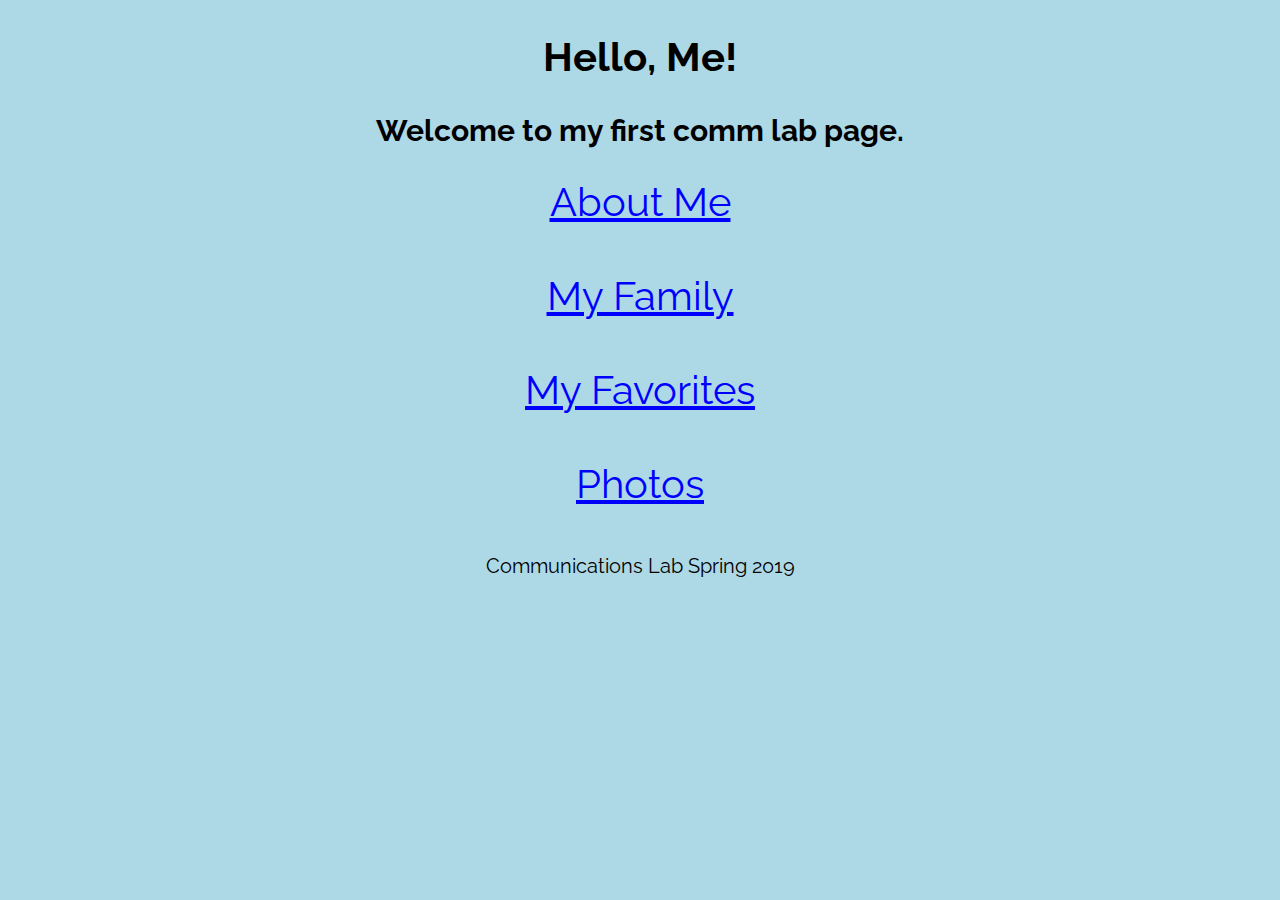
<file: week3/index.html>
<!DOCTYPE html>
<html lang="en" dir="ltr">
<head>
  <meta charset="utf-8">
  <title>My First Comm Lab Page</title>
  <link rel="stylesheet" href="css/style.css">
  <link href="https://fonts.googleapis.com/css?family=Raleway" rel="stylesheet">
</head>
<body>
  <div class="container1"><h2>Hello, Me!</h2>
    <h3>Welcome to my first comm lab page.</h3>
  </div>
  <div class="aboutme"><a href="aboutme.html">About Me</a></div>
  <br>
  <div class="myfamily"><a href="myfamily.html">My Family</a></div>
  <br>
  <div class="myfavorites"><a href="myfavorites.html">My Favorites</a></div>
  <br>
  <div class="photos"><a href="photos.html">Photos</a></div>
</div>
<br>
<div class="footer">
  Communications Lab Spring 2019
</div>
</body>
</html>
</file>
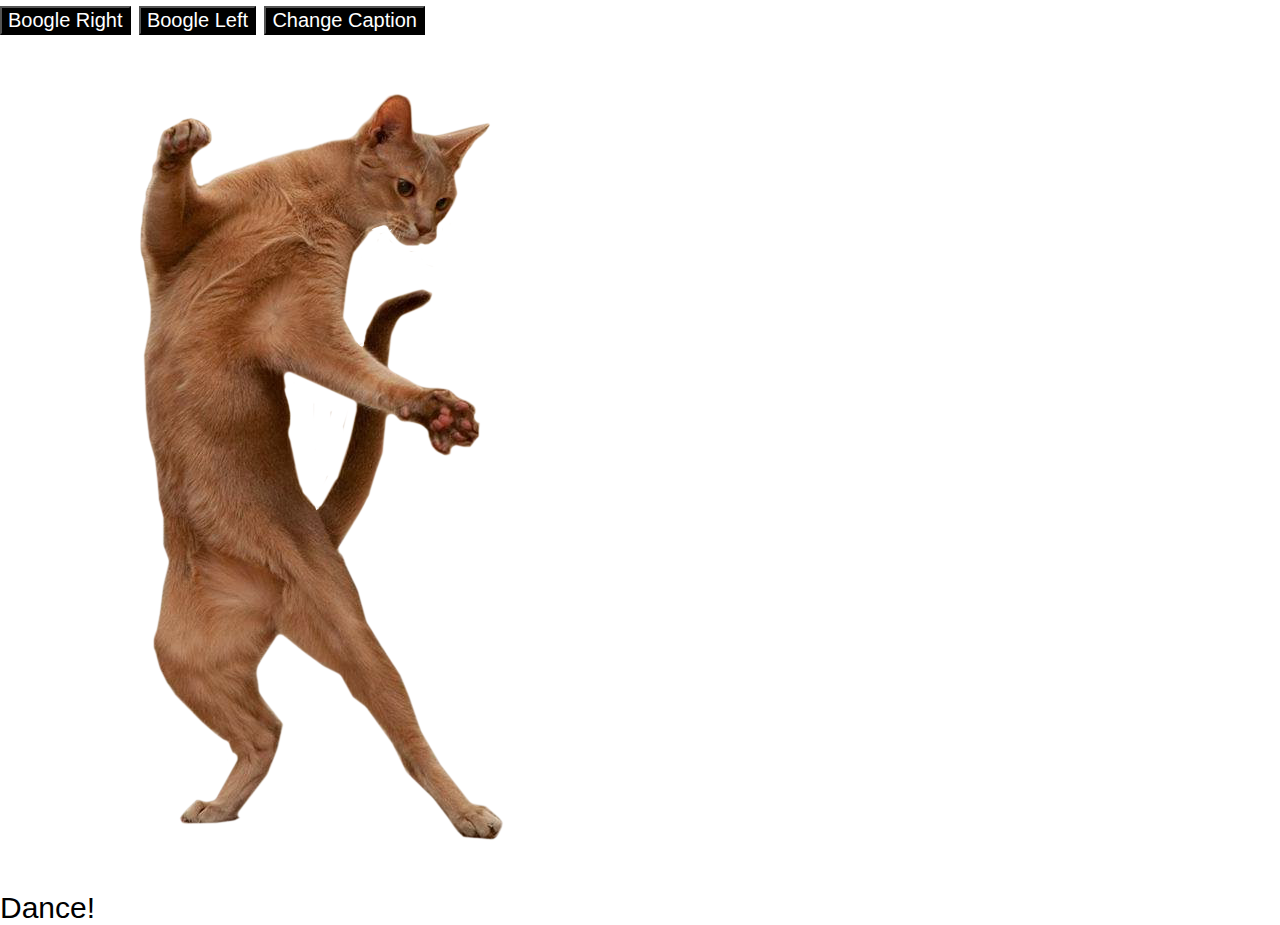
<file: week4/index.html>
<!DOCTYPE html>
<html lang="en" dir="ltr">
<head>
  <meta charset="utf-8">
  <title>Comm Lab</title>
  <link rel="stylesheet" href="css/style.css">
</head>
<body>
  <button onclick="changeContent1()">Boogle Right</button>
  <button onclick="changeContent()">Boogle Left</button>
  <button onclick="changeContent2()">Change Caption</button>
  <div>
    <img id="photo1" src="images/cat2.png" alt="IMA Photo">
    <p id="photo-caption1">Dance!</p>
  </div>

  <!-- <div>
    <img id="photo" src="images/cat1.png" alt="IMA Photo">
    <p id="photo-caption">Dance!</p>
  </div> -->
  <!-- <script src="js/script.js" type="text/javascript">
    document.getElementById('title1').inherHTML = "Comm Lab";
    document.getElementById('info1').inherHTML = "Intro to JavaScript";
  </script> -->
</body>
</html>
</file>
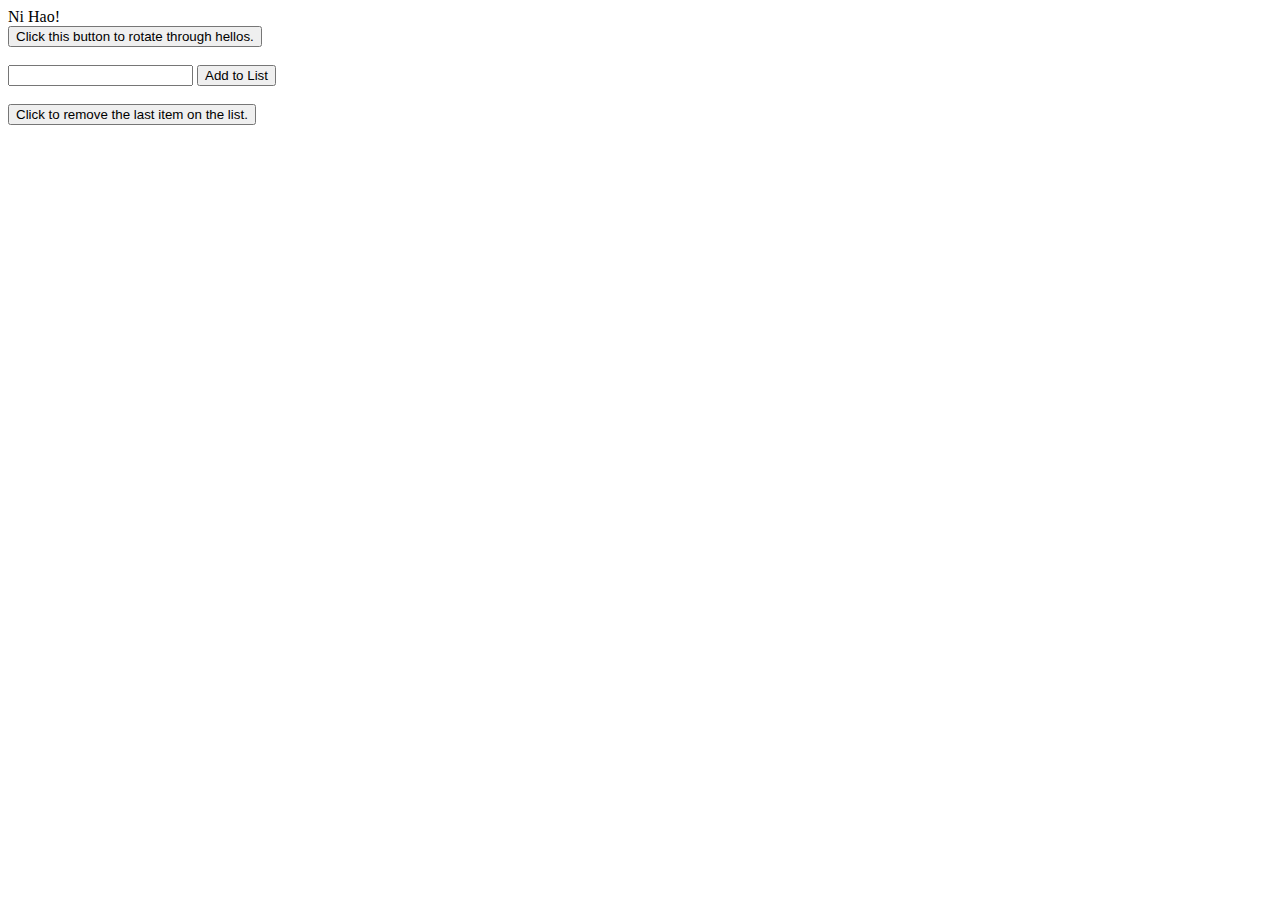
<file: week5/index.html>
<!DOCTYPE html>
<html lang="en" dir="ltr">
  <head>
    <meta charset="utf-8">
    <title></title>
  </head>
  <body>
    <div id="helloText">Ni Hao!<br></div>
    <button onclick="rotate()">Click this button to rotate through hellos.
    </button>
    <script src="js/script.js" type="text/javascript"></script>
<br><br>

<input id="addToList"></input>
<button onclick="addtoList()">Add to List</button>
<br><br>
<button onclick="removeFromList()">Click to remove the last item on the list.
</button>
<div id="removed"></div>
  </body>
</html>
</file>
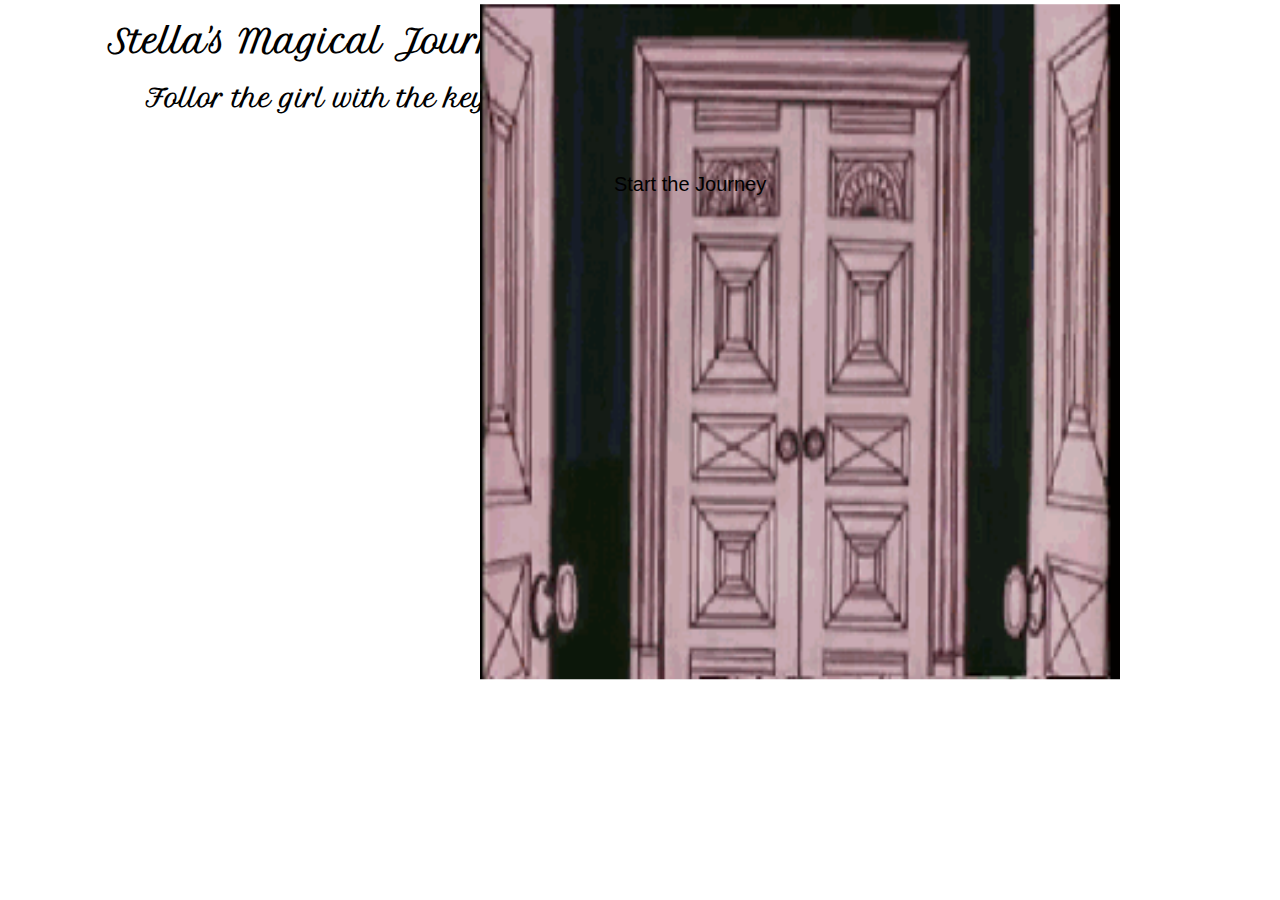
<file: week5/comicproject/index.html>
<!DOCTYPE html>
<html lang="en" dir="ltr">
  <head>
    <meta charset="utf-8">
    <title>Stella's Magical Journey</title>
      <link href="https://fonts.googleapis.com/css?family=Petit+Formal+Script" rel="stylesheet">
  </head>
  <body>
    <link rel="stylesheet" href="css/stylesheet.css">
    <div class="container1">
    <h1>Stella's Magical Journey</h1>
    <h2>Follor the girl with the key...</h2>
  </div>
    <br><br>
    <div class="container2">
        <img src="images/door.gif" alt="contained">
      <button class="btn">Start the Journey</button>
    </div>
  </body>
</html>
</file>
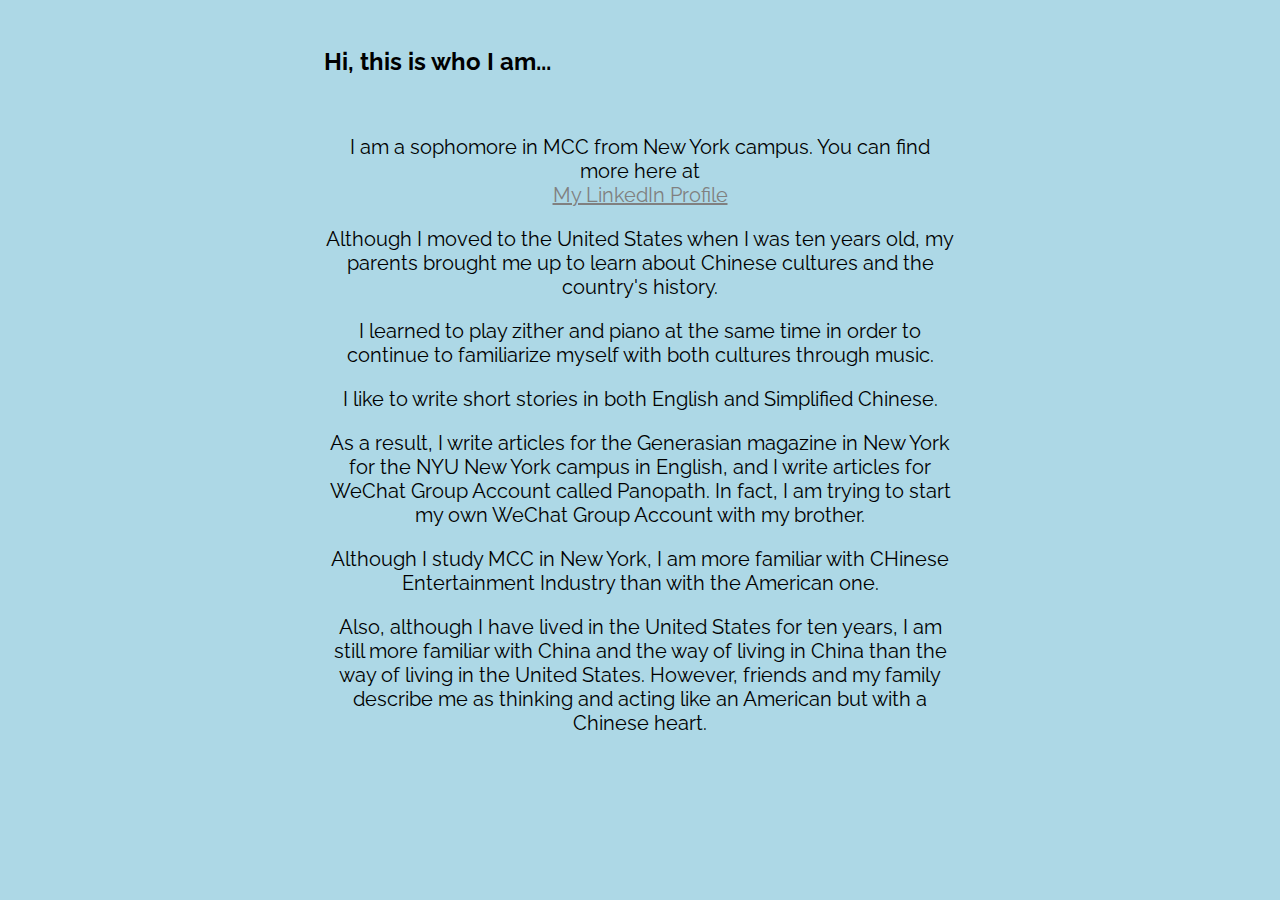
<file: week3/aboutme.html>
<!DOCTYPE html>
<html lang="en" dir="ltr">
  <head>
    <meta charset="utf-8">
    <title>About Me</title>
    <link rel="stylesheet" href="css/aboutme.css">
    <link href="https://fonts.googleapis.com/css?family=Raleway" rel="stylesheet">
  </head>
  <body>
    <div class="box"><br>
<h2>Hi, this is who I am...</h2>
<br>
    <p>I am a sophomore in MCC from New York campus.
      You can find more here at <br><a href="https://linkedin.com/in/mingyue-deng-03b652163/">My LinkedIn Profile</a></p>
      <p>Although I moved to the United States when I was ten years old,
        my parents brought me up to learn about Chinese cultures and the country's history.</p>
      <p>  I learned to play zither and piano at the same time in order to continue to familiarize myself with both cultures through music.</p>
      <p>I like to write short stories in both English and Simplified Chinese.</p>
      <p>As a result, I write articles for the Generasian magazine in New York for the NYU New York campus in English, and I write articles for WeChat Group Account called Panopath. In fact, I am trying to start my own WeChat Group Account with my brother.</p>
      <p>Although I study MCC in New York, I am more familiar with CHinese Entertainment Industry than with the American one.</p>
      <p>Also, although I have lived in the United States for ten years, I am still more familiar with China and the way of living in China than the way of living in the United States. However, friends and my family describe me as thinking and acting like an American but with a Chinese heart.</p>
    </div>
    <br>
  </body>
</html>
</file>
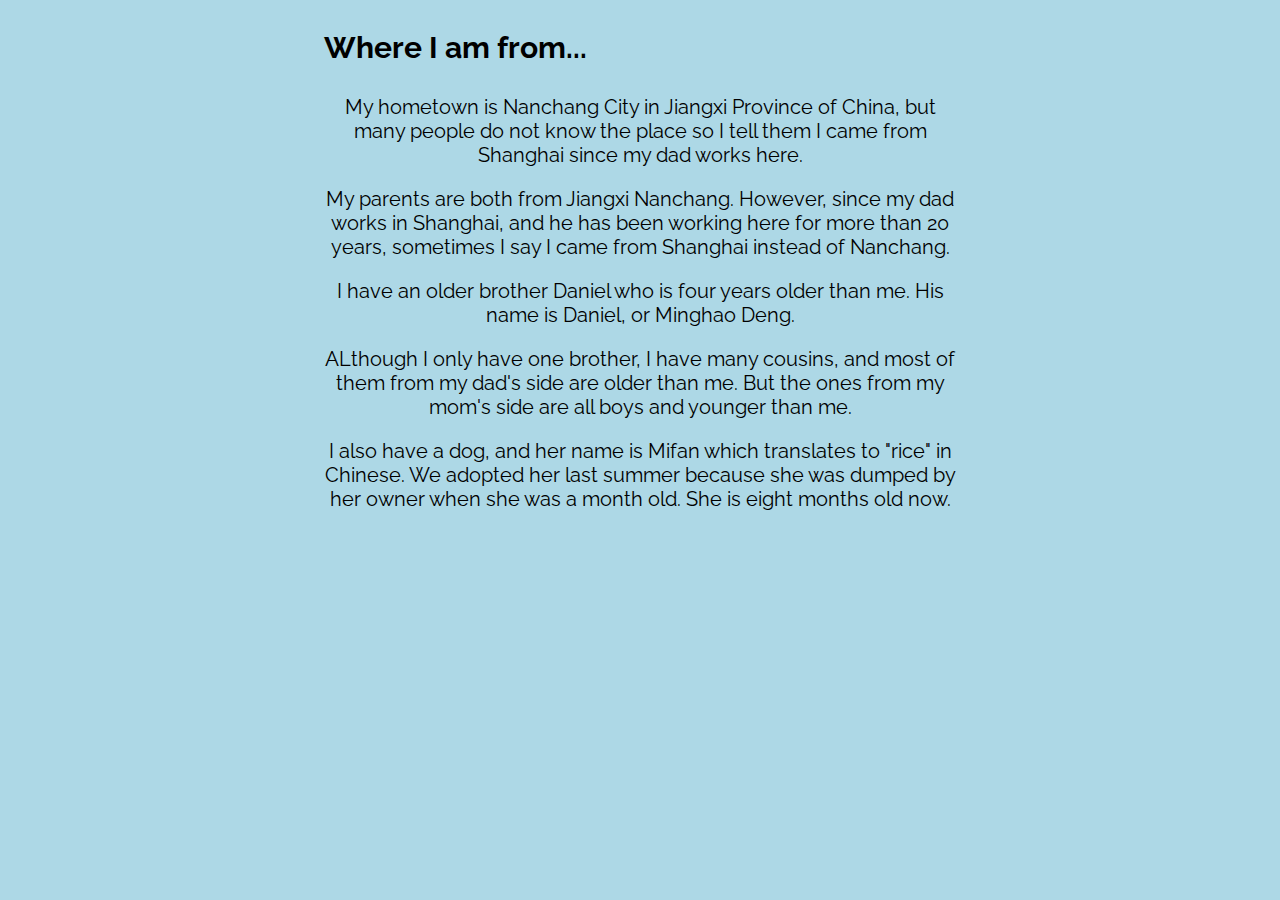
<file: week3/myfamily.html>
<!DOCTYPE html>
<html lang="en" dir="ltr">
  <head>
    <meta charset="utf-8">
    <title>My Family</title>
    <link rel="stylesheet" href="css/myfamily.css">
    <link href="https://fonts.googleapis.com/css?family=Raleway" rel="stylesheet">
  </head>
  <body>
    <div class="box2">
    <h3>Where I am from...</h3>
<p>My hometown is Nanchang City in Jiangxi Province of China, but many people do not know the place so I tell them I came from Shanghai since my dad works here.</p>
<p>My parents are both from Jiangxi Nanchang. However, since my dad works in Shanghai, and he has been working here for more than 20 years, sometimes I say I came from Shanghai instead of Nanchang.</p>
<p>I have an older brother Daniel who is four years older than me. His name is Daniel, or Minghao Deng.</p>
<p>ALthough I only have one brother, I have many cousins, and most of them from my dad's side are older than me. But the ones from my mom's side are all boys and younger than me.</p>
<p>I also have a dog, and her name is Mifan which translates to "rice" in Chinese. We adopted her last summer because she was dumped by her owner when she was a month old. She is eight months old now.</p>
</div>
  </body>
</html>
</file>
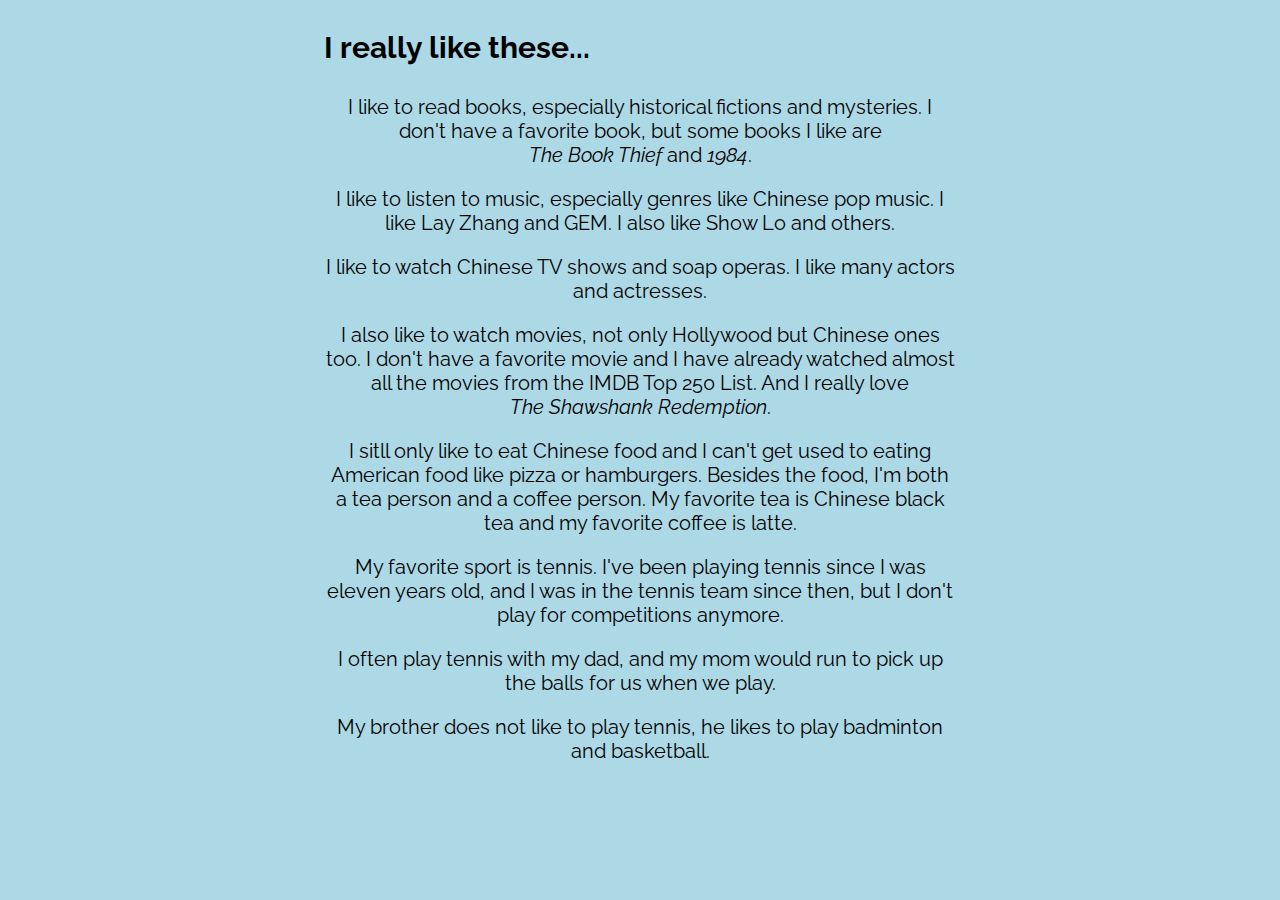
<file: week3/myfavorites.html>
<!DOCTYPE html>
<html lang="en" dir="ltr">
  <head>
    <meta charset="utf-8">
    <title>My Favorties</title>
    <link rel="stylesheet" href="css/myfavorites.css">
    <link href="https://fonts.googleapis.com/css?family=Raleway" rel="stylesheet">
  </head>
  <body>
    <div class="box3">
    <h3>I really like these...</h3>
    <p>I like to read books, especially historical fictions and mysteries.
      I don't have a favorite book, but some books I like are <br><i>The Book Thief</i> and <i>1984</i>.</p>
      <p>I like to listen to music, especially genres like Chinese pop music. I like Lay Zhang and GEM. I also like Show Lo and others.</p>
      <p>I like to watch Chinese TV shows and soap operas. I like many actors and actresses.</p>
      <p>I also like to watch movies, not only Hollywood but Chinese ones too. I don't have a favorite movie and I have already watched almost all the movies from the IMDB Top 250 List. And I really love <br><i>The Shawshank Redemption</i>.</p>
    <p>I sitll only like to eat Chinese food and I can't get used to eating American food like pizza or hamburgers. Besides the food, I'm both a tea person and a coffee person. My favorite tea is Chinese black tea and my favorite coffee is latte.</p>
    <p>My favorite sport is tennis. I've been playing tennis since I was eleven years old, and I was in the tennis team since then, but I don't play for competitions anymore.</p>
    <p>I often play tennis with my dad, and my mom would run to pick up the balls for us when we play.</p>
    <p>My brother does not like to play tennis, he likes to play badminton and basketball.</p>
  </div>
  </body>
</html>
</file>
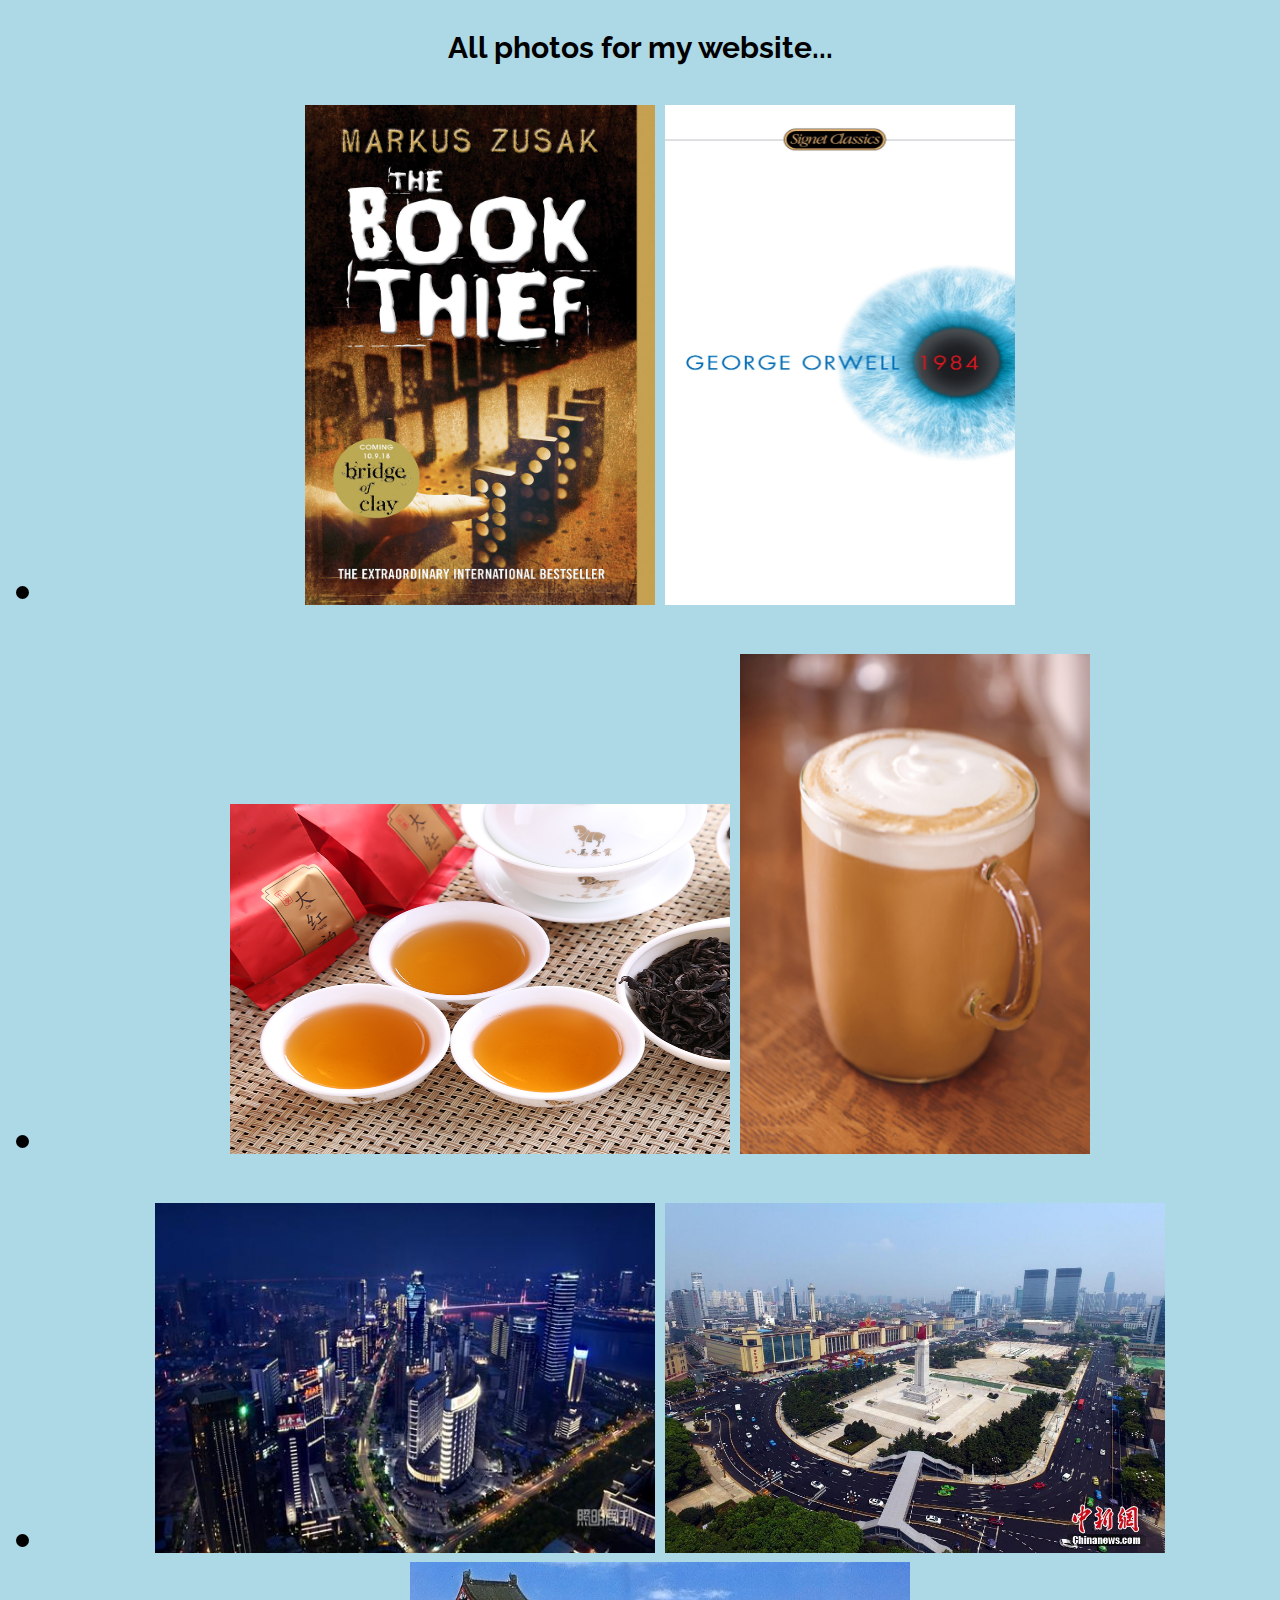
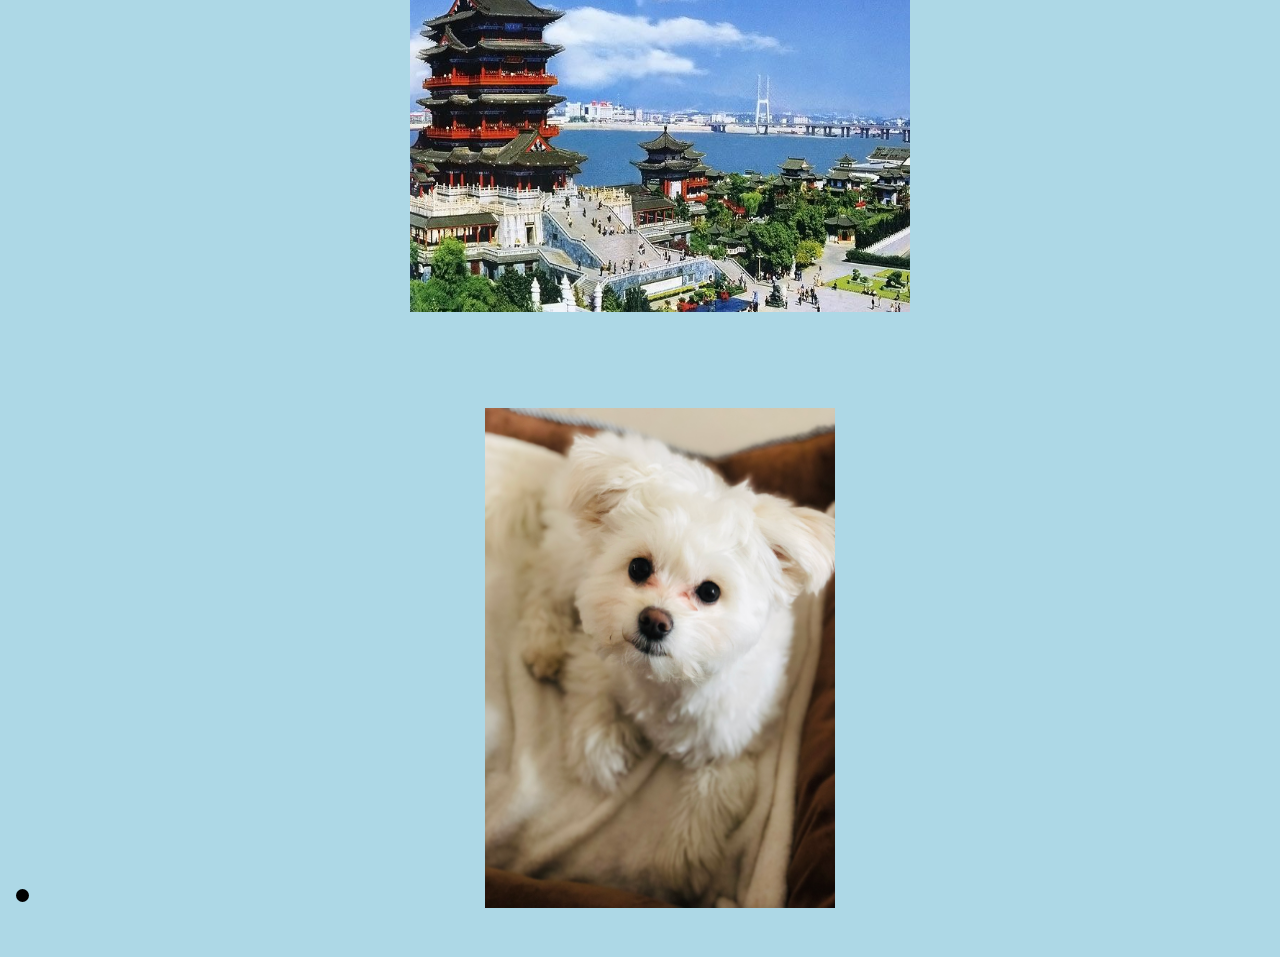
<file: week3/photos.html>
<!DOCTYPE html>
<html lang="en" dir="ltr">
  <head>
    <meta charset="utf-8">
    <title>Photos</title>
    <link rel="stylesheet" href="css/style.css">
    <link href="https://fonts.googleapis.com/css?family=Raleway" rel="stylesheet">
  </head>
  <body>
    <div class="box4">
      <h3>All photos for my website...</h3>
    <ul>
      <li><img src="images/thebookthief.jpg" alt="The Book Thief" height="500" width="350">
        <img src="images/1984.jpg" alt="1984" height="500" width="350"></li>
    </ul>
    <ul>
        <li><img src="images/blacktea.jpg" alt="Black Tea" height="350" width="500">
    <img src="images/latte.jpg" alt="Latte" height="500" width="350"></li>
      </ul>
      <ul>
        <li><img src="images/honggutan.jpg" alt="Honggutan" height="350" width="500">
          <img src="images/bayiplaza.jpg" alt="Bayi Plaza" height="350" width="500">
          <img src="images/nanchang.jpg" alt="Nanchang" height="350" width="500"></li>
        <br>
      </ul>
      <ul>
        <li><img src="images/mifan.jpg" alt="Mifan" height="500" width="350"></li>
      </ul>
    </div>
  </body>
</html>
</file>
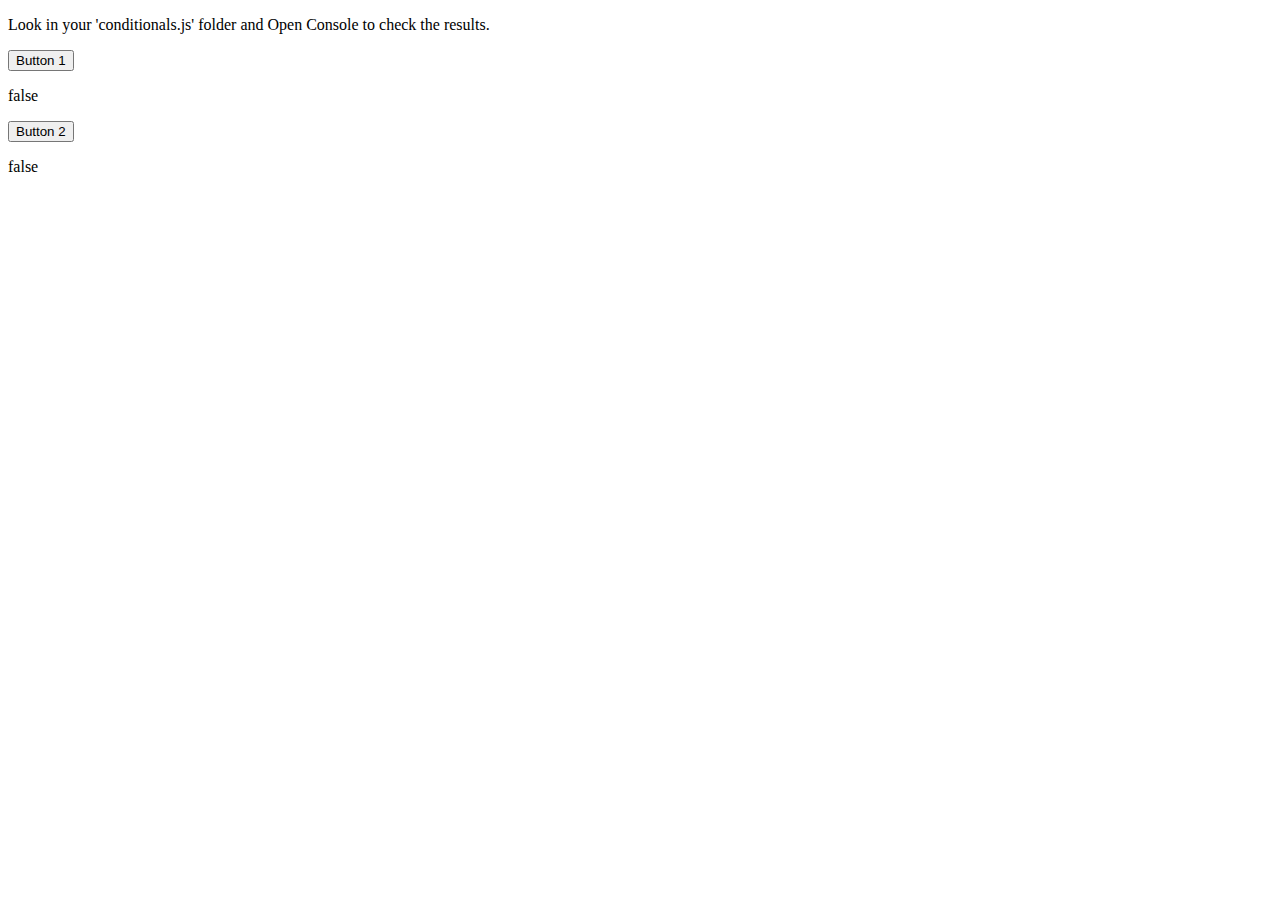
<file: week4/conditionals.html>
<!DOCTYPE html>
<html lang="en" dir="ltr">
  <head>
    <meta charset="utf-8">
    <title></title>
    <link rel="conditionals" href="conditionals.css">
  </head>
  <body>

<p>Look in your 'conditionals.js' folder and Open Console to check the results.</p>

<div id="color-box">
  <!-- empty -->
</div>

<button onclick="buttonClicked()">Button 1</button>
<p id="button1-state">false</p>
<button onclick="button2Clicked()">Button 2</button>
<p id="button2-state">false</p>

    <script src="js/conditionals.js" type="text/javascript">
</html>
</file>
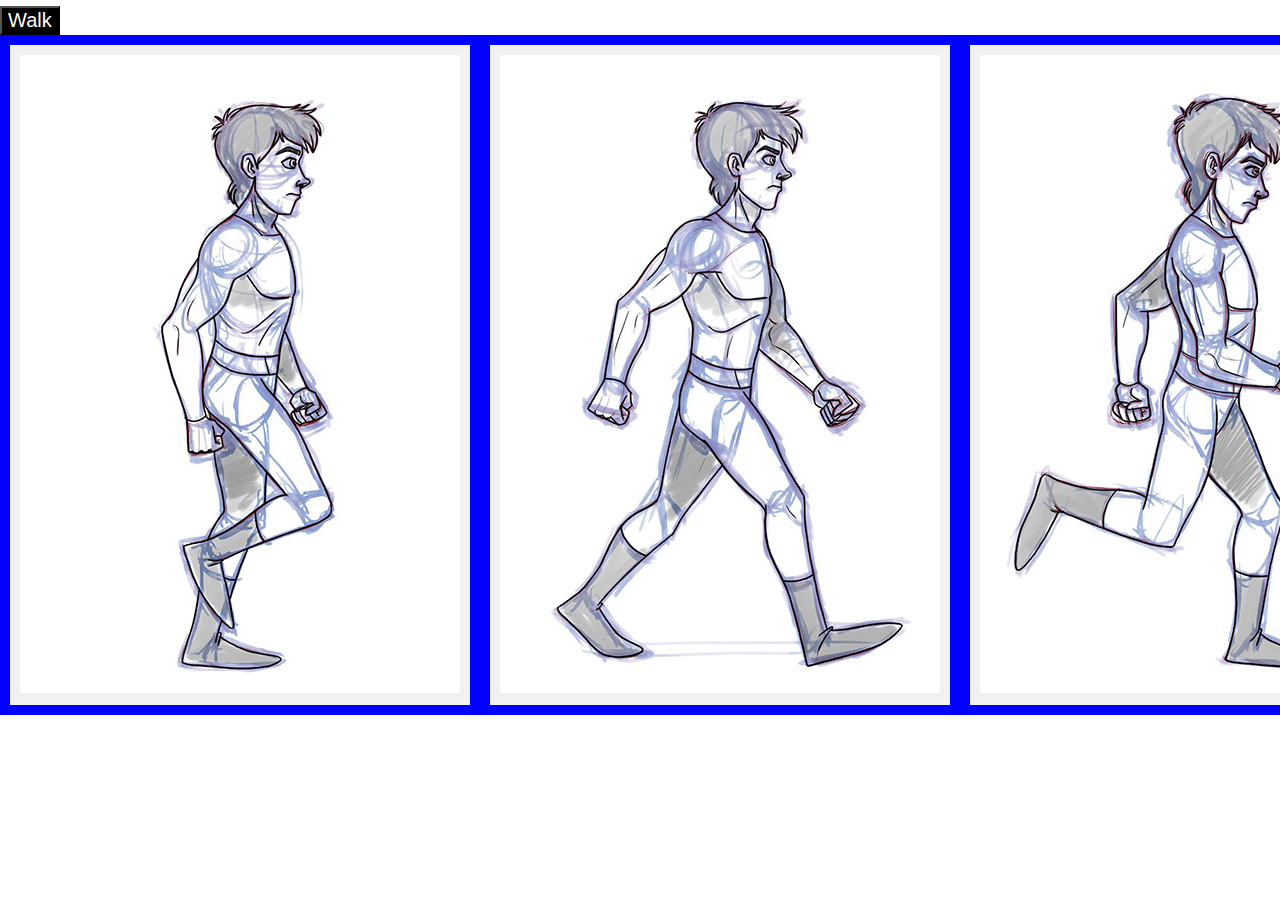
<file: week4/exercise.html>
<!DOCTYPE html>
<html lang="en" dir="ltr">
<head>
  <meta charset="utf-8">
  <title>Exercise</title>
  <link rel="stylesheet" href="css/exercise.css">
</head>

<body>

  <button onclick="changeImage()">Walk</button>
  <div class="flex-container">
    <div id="box1">
        <img src="images/walking0.jpg"></div>
    <div id="box2">
        <img src="images/walking1.jpg"></div>
    <div id="box3">
        <img src="images/walking2.jpg"></div>
  </div>
  <script src="js/exercise.js" type="text/javascript">
  document.getElementById("box1").style.opacity = 0;
  document.getElementById("box2").style.opacity = 1;
  document.getElementById("box3").style.opacity = 0;
  </script>
</body>
</html>
</file>
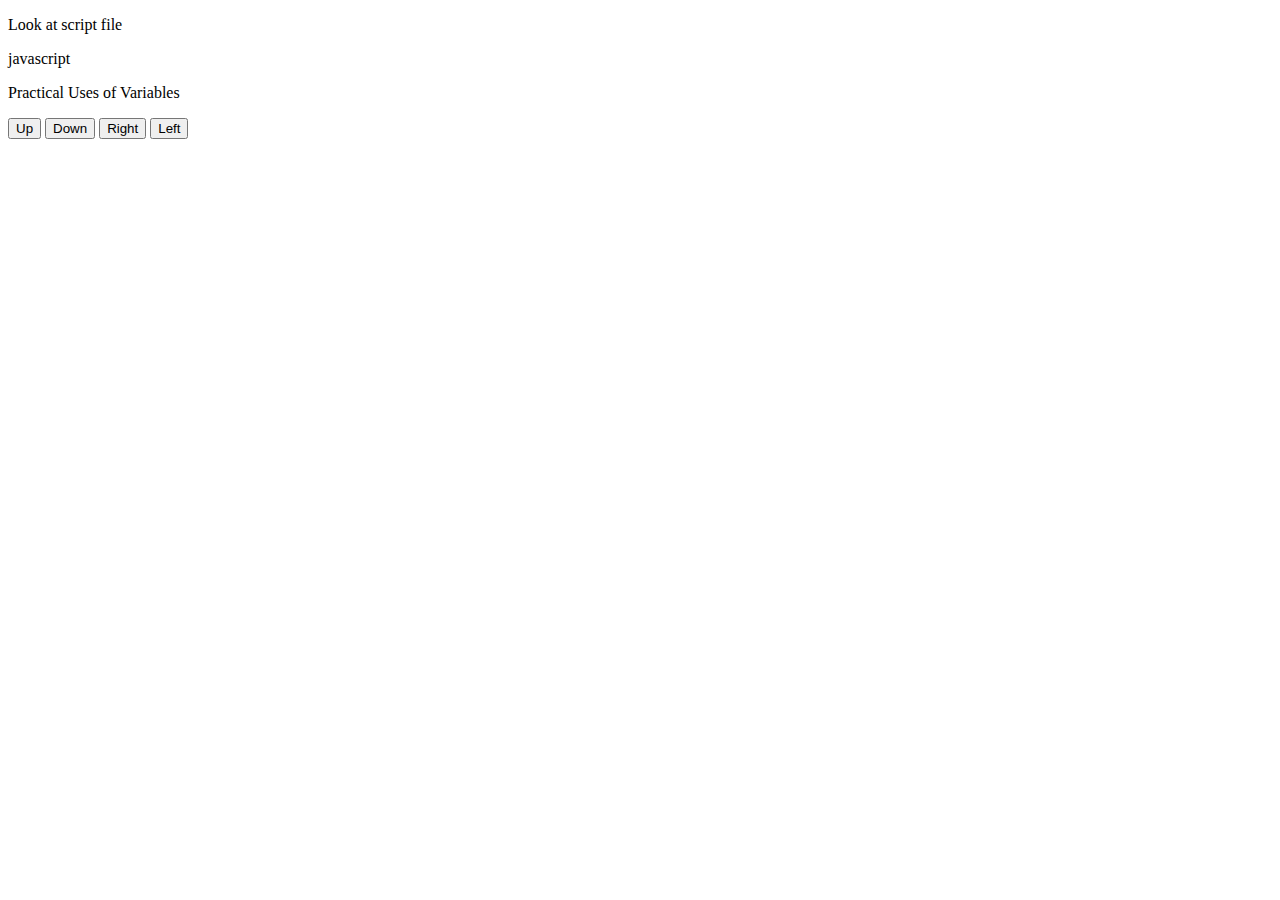
<file: week4/variablepractice.html>
<!DOCTYPE html>
<html lang="en" dir="ltr">
  <head>
    <meta charset="utf-8">
    <title></title>
    <link rel="variablepractice" href="css/variablepractice.css">
  </head>
  <body>
    <p>Look at script file</p>
    <div id="box">
      <p id="title"></p>
        <p id="subtitle"></p>
      <p>javascript</p>
      <p>Practical Uses of Variables</p>
      </div>
      <button onclick="moveUp()">Up</button>
      <button onclick="moveDown">Down</button>
      <button onclick="moveRight">Right</button>
      <button onclick="moveLeft">Left</button>
<script type="text/javascript" src="js/variablepractice.js">
</script>

  </body>
</html>
</file>
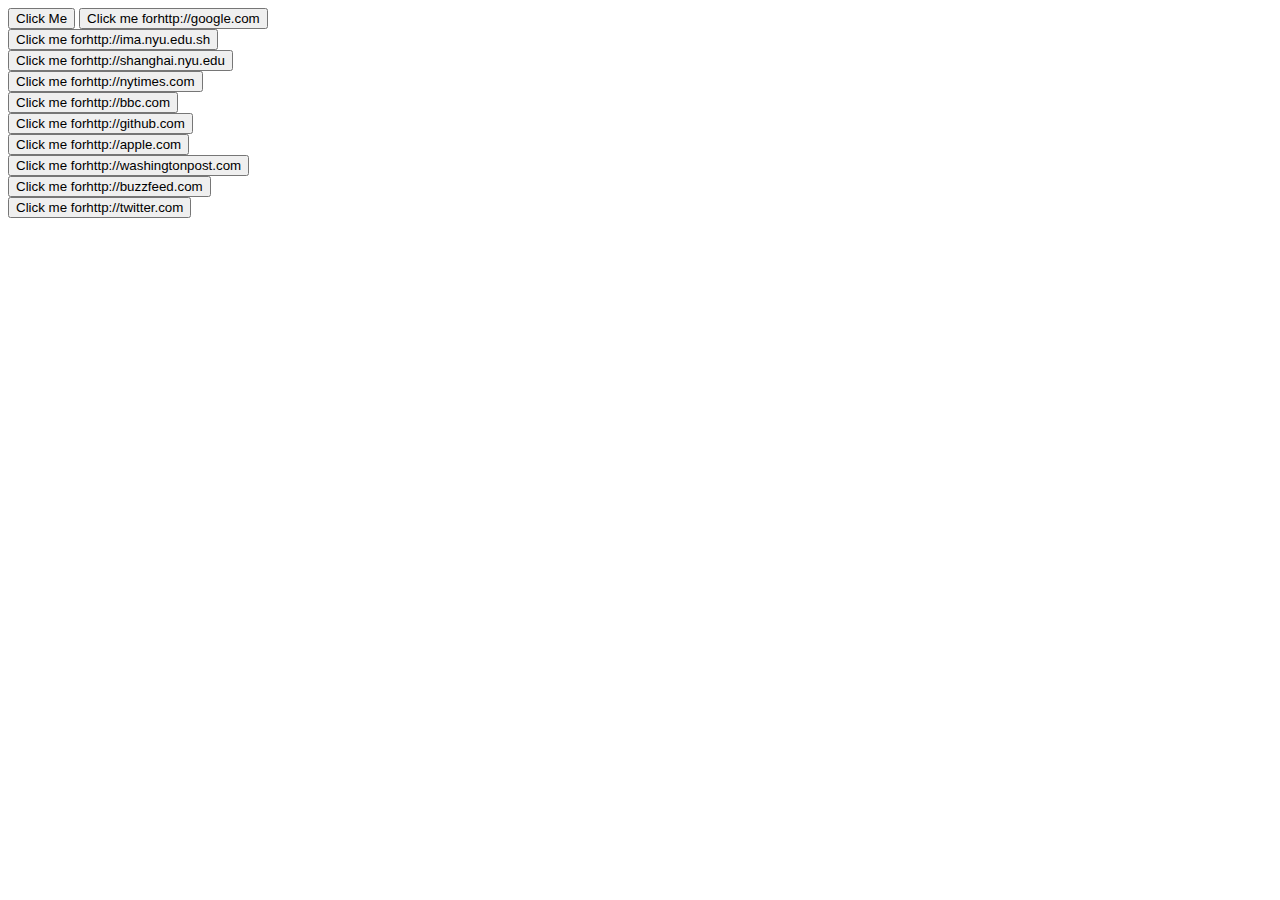
<file: week5/loop.html>
<!DOCTYPE html>
<html lang="en" dir="ltr">
<head>
  <meta charset="utf-8">
  <title></title>
</head>
<body>

  <button id="btn">Click Me</button>
  <script src="js/loop.js" type="text/javascript"></script>

</body>
</html>
</file>
<file: week3/css/style.css>
nav {
  font-size: 60px;
  color: black;
  text-align: center;
  font-family: "Raleway";
}
h2 {
  font-size: 40px;
  color: black;
  text-align: right;
  text-align: center;
  font-family: "Raleway";
}
h3 {
  font-size: 30px;
  color: black;
  text-align: right;
  text-align: center;
  font-family: "Raleway"
}
body {
  font-size: 40px;
  color: black;
  text-align: center;
  font-family: "Raleway";
  background-color: lightblue;
  text-decoration-color: lightgray;
}
a:hover {
  font-size: 50px;
  color: red;
}
a {
  font-size: 40px;
  color: gray;
}
.container1 {
  width: 90%;
  margin: 0 auto;
  background-color: lightblue;
}
.footer {
  text-align: center;
  font-size: 20px;
  color: black;
  font-family: "Raleway";
  margin-bottom: 10px;
}
.container3 {
  width: 90%;
  height: 10%;
  margin-top: 0;
  flex-wrap: wrap;
  display: flex;
  background-color: darkgray;
  text-align: center;
}
a:link {
  color: blue;
}
a:visited{
  text-decoration: underline;
  color:red;
}
</file>
<file: week4/css/style.css>
html, body {
  height: 100%;
  margin: 0;
}
p, body {
  font-family: sans-serif;
  font-size: 30px;
  color: black;
}
button {
  margin: 0 auto;
  background-color: black;
  background-size: contain;
  font-size: 20px;
  color: white;
  border: 30px auto;
  text-align: center;
}
</file>
<file: week5/comicproject/css/stylesheet.css>
body {
  background-color: white;
  color: black;
  text-align: center;
  font-family: "Petit Formal Script", cursive;
}

.container1 {
  height: 50%;
  width: 50%;
  text-align: center;
  font-family: "Petit Formal Script", cursive;
  flex-direction: column;
}

h1, h2 {
  text-align: center;
  width: 100%;
  height: 100%;
  font-family: "Petit Formal Script", cursive;
}

.container2 {
    height: 50% auto;
    width: 50% auto;
    display: block
    border: none;
    flex-direction: column;
}

.container2 img {
  position: absolute;
  top: 50% auto;
  left: 50% auto;
  transform: translate(-25%, -25%);
  -ms-transform: translate(-25%, -25%);
  width: 50%;
  height: 75%;
}


.container2 .btn {
  position: absolute;
  top: 50% auto;
  left: 50% auto;
  transform: translate(-25%, -25%);
  -ms-transform: translate(-25%, -25%);
  background-color: transparent;
  color: black;
  font-size: 20px;
  padding: 12px 24px;
  border: none;
  cursor: pointer;
  border-radius: 5px;
}
</file>
<file: week3/css/aboutme.css>
body {
  background-color: lightblue;
  font-family: "Raleway";
  text-align: center;
}
p {
  font-size: 20px;
  color: black;
  margin-bottom: 20px;
  margin-top: 20px;
}
a:hover {
  font-size: 25px;
  color: red;
}
a {
  font-size: 20px;
  color: gray;
}
.aboutme {
  width: auto;
  height: 100px;
  margin: 100px auto;
  font-size: 30px;
  color: white;
  text-align: center;
}
.box {
  width: 50%;
  height: 100px;
  margin: 0 auto;
  text-align: center;
}
h2 {
  text-align: left;
}
</file>
<file: week3/css/myfamily.css>
body {
  background-color: lightblue;
  font-family: "Raleway";
  text-align: center;
}
p {
  font-size: 20px;
  color: black;
  margin-bottom: 20px;
  margin-top: 20px;
}
a:hover {
  font-size: 25px;
  color: red;
}
a {
  font-size: 20px;
  color: gray;
}
.myfamily {
  width: 50%;
  height: 100px;
  margin: 0 auto;
  font-size: 30px;
  color: white;
  text-align: center;
}
.box2 {
  width: 50%;
  height: 100px;
  margin: 0 auto;
  font-size: 30px;
  text-align: center;
}
h3 {
  font-size: 30px;
  text-align: left;
}
</file>
<file: week3/css/myfavorites.css>
body {
  background-color: lightblue;
  font-family: "Raleway";
  text-align: center;
}
p {
  font-size: 20px;
  color: black;
  margin-bottom: 20px;
  margin-top: 20px;
}
a:hover {
  font-size: 25px;
  color: red;
}
a {
  font-size: 20px;
  color: gray;
}
.myfavorites {
  width: 50%;
  height: 100px;
  margin: 0 auto;
  font-size: 30px;
  color: white;
  text-align: center;
}
.box3 {
  width: 50%;
  height: 100px;
  margin: 0 auto;
  font-size: 30px;
  text-align: center;
}
h3 {
  font-size: 30px;
  text-align: left;
}
</file>
<file: week4/css/exercise.css>
html, body {
  height: 100%;
  margin: 0;
}
p, body {
  font-family: sans-serif;
  font-size: 30px;
  color: black;
}

.flex-container {
  display: flex;
  flex-direction: row;
  background-color: Blue;
}

.flex-container > div {
  background-color: #f1f1f1;
  margin: 10px;
  padding: 10px;
  font-size: 10px;
}

button {
  margin: 0 auto;
  background-color: black;
  background-size: contain;
  font-size: 20px;
  color: white;
  border: 30px auto;
  text-align: center;
}

.box1 {
  margin: 0 auto;
  width: 10%;
  height: 10%;
  opacity: 1;
}

.box2 {
  margin: 0 auto;
  width: 10%;
  height: 10%;
  opacity: 0;

}

.box3 {
  margin: 0 auto;
  width: 10%;
  height: 10%;
  opacity: 0;
}
</file>
<file: week4/css/variablepractice.css>
body {
  font-family: sans-serif;
}

#box {
  position: absolute;
  left: 50px;
  top: 100px;
  width: 200px;
  height: 220px;
  margin: 10px;
  padding: 20px;
  background-color: #ccc;
}

#title {
  position: static;
  left: 50px;
  top: 200px;
  width: 200px;
  height: 300px;
  margin: 10px;
  padding: 20px;
  background-color: #ccc;
}

#subtitle {
  position: static;
  left: 50px;
  top: 300px;
  width: 200px;
  height: 350px;
  margin: 10px;
  padding: 20px;
  background-color: #ccc;
}
</file>
